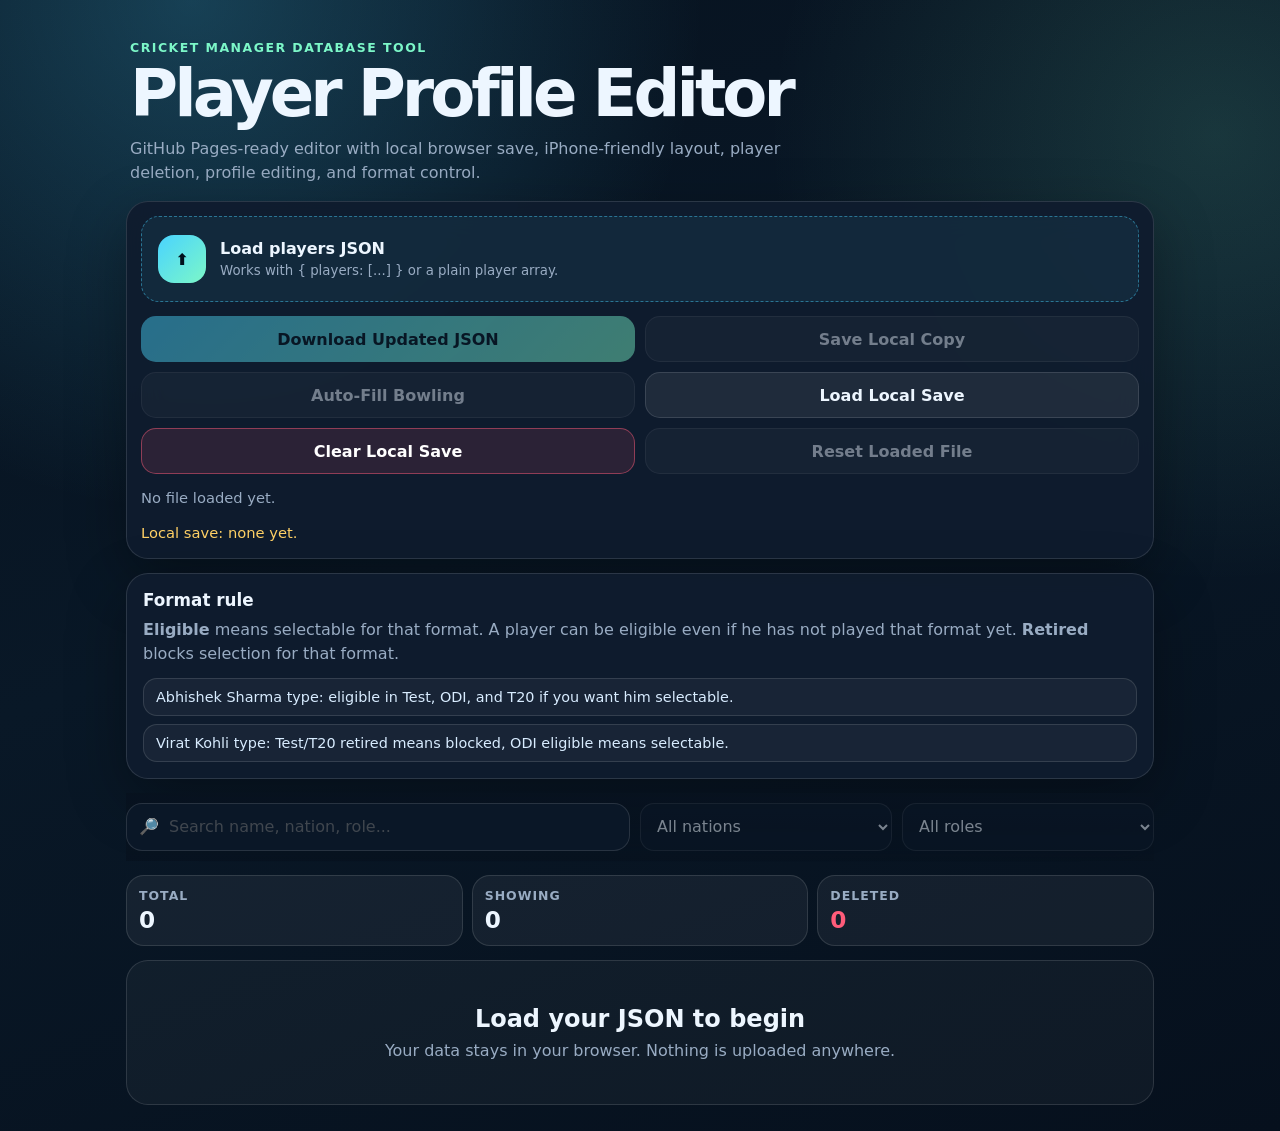
<file: index.html>
<!DOCTYPE html>
<html lang="en">
<head>
  <meta charset="UTF-8" />
  <meta name="viewport" content="width=device-width, initial-scale=1.0, viewport-fit=cover" />
  <meta name="theme-color" content="#07121f" />
  <title>Cricket Player Profile Editor</title>
  <link rel="stylesheet" href="style.css" />
</head>
<body>
  <div class="app-shell">
    <header class="hero">
      <div>
        <p class="eyebrow">Cricket Manager Database Tool</p>
        <h1>Player Profile Editor</h1>
        <p class="subtext">
          GitHub Pages-ready editor with local browser save, iPhone-friendly layout, player deletion, profile editing, and format control.
        </p>
      </div>
    </header>

    <main>
      <section class="panel upload-panel">
        <label class="file-picker" for="jsonFile">
          <span class="file-icon">⬆</span>
          <span>
            <strong>Load players JSON</strong>
            <small>Works with { players: [...] } or a plain player array.</small>
          </span>
        </label>
        <input id="jsonFile" type="file" accept=".json,application/json" />

        <div class="action-grid">
          <button id="downloadBtn" class="primary-btn" disabled>Download Updated JSON</button>
          <button id="saveLocalBtn" class="secondary-btn" disabled>Save Local Copy</button>
          <button id="inferBowlingBtn" class="secondary-btn" disabled>Auto-Fill Bowling</button>
          <button id="loadLocalBtn" class="secondary-btn">Load Local Save</button>
          <button id="clearLocalBtn" class="danger-outline-btn">Clear Local Save</button>
          <button id="resetBtn" class="secondary-btn" disabled>Reset Loaded File</button>
        </div>

        <div id="fileStatus" class="status-line">No file loaded yet.</div>
        <div id="localStatus" class="local-status">Local save: checking...</div>
      </section>

      <section class="panel rule-panel">
        <h2>Format rule</h2>
        <p>
          <strong>Eligible</strong> means selectable for that format. A player can be eligible even if he has not played
          that format yet. <strong>Retired</strong> blocks selection for that format.
        </p>
        <div class="rule-examples">
          <span>Abhishek Sharma type: eligible in Test, ODI, and T20 if you want him selectable.</span>
          <span>Virat Kohli type: Test/T20 retired means blocked, ODI eligible means selectable.</span>
        </div>
      </section>

      <section class="tools">
        <div class="search-box">
          <span>🔎</span>
          <input id="searchInput" type="search" placeholder="Search name, nation, role..." disabled />
        </div>

        <select id="nationFilter" disabled>
          <option value="">All nations</option>
        </select>

        <select id="roleFilter" disabled>
          <option value="">All roles</option>
        </select>
      </section>

      <section class="summary-grid">
        <div class="summary-card">
          <span>Total</span>
          <strong id="totalCount">0</strong>
        </div>
        <div class="summary-card">
          <span>Showing</span>
          <strong id="shownCount">0</strong>
        </div>
        <div class="summary-card danger">
          <span>Deleted</span>
          <strong id="deletedCount">0</strong>
        </div>
      </section>

      <section id="playersList" class="players-list">
        <div class="empty-state">
          <h2>Load your JSON to begin</h2>
          <p>Your data stays in your browser. Nothing is uploaded anywhere.</p>
        </div>
      </section>
    </main>
  </div>

  <template id="playerCardTemplate">
    <article class="player-card">
      <div class="card-top">
        <div>
          <div class="id-pill"></div>
          <h3 class="card-title"></h3>
          <p class="card-meta"></p>
        </div>
        <button class="delete-btn" type="button">Delete Player</button>
      </div>

      <div class="editor-grid">
        <label>
          <span>Name</span>
          <input data-field="name" type="text" />
        </label>

        <label>
          <span>Full Name</span>
          <input data-field="fullName" type="text" />
        </label>

        <label>
          <span>Role</span>
          <select data-field="role">
            <option value="">—</option>
            <option value="batsman">batsman</option>
            <option value="bowler">bowler</option>
            <option value="all-rounder">all-rounder</option>
            <option value="wicketkeeper">wicketkeeper</option>
            <option value="wicketkeeper-batsman">wicketkeeper-batsman</option>
          </select>
        </label>

        <label>
          <span>Batting Hand</span>
          <select data-field="battingHand">
            <option value="">—</option>
            <option value="right">right</option>
            <option value="left">left</option>
          </select>
        </label>

        <label>
          <span>Bowling Hand</span>
          <select data-field="bowlingHand">
            <option value="">—</option>
            <option value="right">right</option>
            <option value="left">left</option>
          </select>
        </label>

        <label>
          <span>Bowling Type</span>
          <select data-field="bowlingType">
            <option value="">—</option>
            <option value="pace">pace</option>
            <option value="spin">spin</option>
          </select>
        </label>

        <label class="wide">
          <span>Bowling Style</span>
          <input data-field="bowlingStyle" type="text" list="bowlingStyles" />
        </label>
      </div>

      <div class="formats">
        <div class="format-heading">National Format Selection</div>

        <label>
          <span>Test</span>
          <select data-format="test">
            <option value="eligible">Eligible / Selectable</option>
            <option value="retired">Retired / Blocked</option>
            <option value="unavailable">Unavailable</option>
          </select>
        </label>

        <label>
          <span>ODI</span>
          <select data-format="odi">
            <option value="eligible">Eligible / Selectable</option>
            <option value="retired">Retired / Blocked</option>
            <option value="unavailable">Unavailable</option>
          </select>
        </label>

        <label>
          <span>T20</span>
          <select data-format="t20">
            <option value="eligible">Eligible / Selectable</option>
            <option value="retired">Retired / Blocked</option>
            <option value="unavailable">Unavailable</option>
          </select>
        </label>
      </div>
    </article>
  </template>

  <datalist id="bowlingStyles">
    <option value="Right-arm fast"></option>
    <option value="Right-arm fast-medium"></option>
    <option value="Right-arm medium-fast"></option>
    <option value="Right-arm medium"></option>
    <option value="Left-arm fast"></option>
    <option value="Left-arm fast-medium"></option>
    <option value="Left-arm medium-fast"></option>
    <option value="Left-arm medium"></option>
    <option value="Off Break"></option>
    <option value="Leg Break"></option>
    <option value="Legbreak googly"></option>
    <option value="Slow left-arm orthodox"></option>
    <option value="Left-arm wrist spin"></option>
  </datalist>

  <script src="app.js"></script>
</body>
</html>
</file>
<file: style.css>
:root {
  --bg: #07121f;
  --panel: rgba(15, 28, 46, 0.94);
  --panel-2: rgba(20, 38, 61, 0.96);
  --text: #edf6ff;
  --muted: #99acc3;
  --line: rgba(255, 255, 255, 0.12);
  --accent: #49d3ff;
  --accent-2: #7cf7c8;
  --danger: #ff5c7a;
  --warning: #ffd166;
  --input: #0a1727;
  --shadow: 0 20px 60px rgba(0, 0, 0, 0.32);
  --radius: 22px;
}

* {
  box-sizing: border-box;
}

html {
  min-height: 100%;
  background: var(--bg);
}

body {
  margin: 0;
  min-height: 100%;
  color: var(--text);
  font-family: Inter, ui-sans-serif, system-ui, -apple-system, BlinkMacSystemFont, "Segoe UI", sans-serif;
  background:
    radial-gradient(circle at 15% 0%, rgba(73, 211, 255, 0.24), transparent 32rem),
    radial-gradient(circle at 95% 12%, rgba(124, 247, 200, 0.14), transparent 28rem),
    linear-gradient(160deg, #07121f 0%, #091827 45%, #06101d 100%);
}

button,
input,
select {
  font: inherit;
}

button {
  -webkit-tap-highlight-color: transparent;
}

.app-shell {
  width: min(100%, 1060px);
  margin: 0 auto;
  padding: max(18px, env(safe-area-inset-top)) 16px max(26px, env(safe-area-inset-bottom));
}

.hero {
  padding: 22px 4px 16px;
}

.eyebrow {
  margin: 0 0 8px;
  color: var(--accent-2);
  font-size: 0.78rem;
  font-weight: 800;
  text-transform: uppercase;
  letter-spacing: 0.12em;
}

h1 {
  margin: 0;
  font-size: clamp(2rem, 9vw, 4.1rem);
  line-height: 0.92;
  letter-spacing: -0.06em;
}

.subtext {
  max-width: 680px;
  margin: 14px 0 0;
  color: var(--muted);
  line-height: 1.5;
}

.panel {
  border: 1px solid var(--line);
  border-radius: var(--radius);
  background: var(--panel);
  box-shadow: var(--shadow);
  backdrop-filter: blur(18px);
}

.upload-panel {
  display: grid;
  gap: 14px;
  padding: 14px;
}

.file-picker {
  display: flex;
  gap: 14px;
  align-items: center;
  min-height: 86px;
  padding: 16px;
  border: 1px dashed rgba(73, 211, 255, 0.45);
  border-radius: 18px;
  background: rgba(73, 211, 255, 0.07);
  cursor: pointer;
}

.file-picker strong,
.file-picker small {
  display: block;
}

.file-picker small {
  margin-top: 4px;
  color: var(--muted);
  line-height: 1.4;
}

.file-icon {
  display: grid;
  place-items: center;
  flex: 0 0 48px;
  width: 48px;
  height: 48px;
  border-radius: 16px;
  color: #00111b;
  background: linear-gradient(135deg, var(--accent), var(--accent-2));
  font-weight: 900;
}

#jsonFile {
  display: none;
}

.action-grid {
  display: grid;
  grid-template-columns: repeat(2, 1fr);
  gap: 10px;
}

.primary-btn,
.secondary-btn,
.danger-outline-btn,
.delete-btn {
  min-height: 46px;
  border-radius: 15px;
  font-weight: 800;
  cursor: pointer;
}

.primary-btn {
  color: #03101b;
  border: 0;
  background: linear-gradient(135deg, var(--accent), var(--accent-2));
}

.secondary-btn {
  color: var(--text);
  border: 1px solid var(--line);
  background: rgba(255, 255, 255, 0.07);
}

.danger-outline-btn {
  color: white;
  border: 1px solid rgba(255, 92, 122, 0.48);
  background: rgba(255, 92, 122, 0.12);
}

.primary-btn:disabled,
.secondary-btn:disabled,
.danger-outline-btn:disabled {
  opacity: 0.45;
  cursor: not-allowed;
}

.status-line,
.local-status {
  color: var(--muted);
  font-size: 0.92rem;
  line-height: 1.4;
}

.local-status.has-save {
  color: var(--accent-2);
}

.local-status.no-save {
  color: var(--warning);
}

.rule-panel {
  margin-top: 14px;
  padding: 16px;
}

.rule-panel h2 {
  margin: 0 0 8px;
  font-size: 1.05rem;
}

.rule-panel p {
  margin: 0;
  color: var(--muted);
  line-height: 1.5;
}

.rule-examples {
  display: grid;
  gap: 8px;
  margin-top: 12px;
}

.rule-examples span {
  padding: 10px 12px;
  border: 1px solid var(--line);
  border-radius: 14px;
  color: #d8ecff;
  background: rgba(255, 255, 255, 0.045);
  font-size: 0.9rem;
}

.tools {
  position: sticky;
  top: 0;
  z-index: 10;
  display: grid;
  grid-template-columns: minmax(0, 1.5fr) minmax(120px, 0.75fr) minmax(120px, 0.75fr);
  gap: 10px;
  margin: 14px 0;
  padding: 10px 0;
  background: linear-gradient(180deg, rgba(7, 18, 31, 0.98), rgba(7, 18, 31, 0.82));
  backdrop-filter: blur(18px);
}

.search-box {
  display: flex;
  align-items: center;
  gap: 8px;
  min-width: 0;
  padding: 0 12px;
  min-height: 48px;
  border: 1px solid var(--line);
  border-radius: 16px;
  background: var(--input);
}

.search-box input {
  width: 100%;
  min-width: 0;
  border: 0;
  outline: 0;
  color: var(--text);
  background: transparent;
}

.tools select,
.editor-grid input,
.editor-grid select,
.formats select {
  width: 100%;
  min-height: 46px;
  border: 1px solid var(--line);
  border-radius: 14px;
  outline: 0;
  color: var(--text);
  background: var(--input);
  padding: 0 12px;
}

.tools select:disabled,
.search-box input:disabled {
  opacity: 0.5;
}

.summary-grid {
  display: grid;
  grid-template-columns: repeat(3, 1fr);
  gap: 9px;
  margin-bottom: 14px;
}

.summary-card {
  padding: 12px;
  border: 1px solid var(--line);
  border-radius: 18px;
  background: rgba(255, 255, 255, 0.055);
}

.summary-card span,
.summary-card strong {
  display: block;
}

.summary-card span {
  color: var(--muted);
  font-size: 0.78rem;
  font-weight: 800;
  text-transform: uppercase;
  letter-spacing: 0.08em;
}

.summary-card strong {
  margin-top: 3px;
  font-size: 1.45rem;
}

.summary-card.danger strong {
  color: var(--danger);
}

.players-list {
  display: grid;
  gap: 14px;
}

.empty-state {
  padding: 44px 20px;
  text-align: center;
  border: 1px solid var(--line);
  border-radius: var(--radius);
  background: rgba(255, 255, 255, 0.04);
}

.empty-state h2 {
  margin: 0 0 8px;
}

.empty-state p {
  margin: 0;
  color: var(--muted);
}

.player-card {
  border: 1px solid var(--line);
  border-radius: var(--radius);
  background: var(--panel-2);
  box-shadow: 0 16px 36px rgba(0, 0, 0, 0.18);
  overflow: hidden;
}

.card-top {
  display: flex;
  gap: 12px;
  justify-content: space-between;
  align-items: flex-start;
  padding: 15px;
  border-bottom: 1px solid var(--line);
}

.id-pill {
  display: inline-flex;
  align-items: center;
  min-height: 24px;
  padding: 0 9px;
  border-radius: 999px;
  color: #07121f;
  background: var(--accent-2);
  font-size: 0.77rem;
  font-weight: 900;
}

.card-title {
  margin: 9px 0 4px;
  font-size: 1.18rem;
  letter-spacing: -0.02em;
}

.card-meta {
  margin: 0;
  color: var(--muted);
  font-size: 0.9rem;
}

.delete-btn {
  flex: 0 0 auto;
  min-height: 38px;
  padding: 0 12px;
  color: white;
  background: rgba(255, 92, 122, 0.18);
  border: 1px solid rgba(255, 92, 122, 0.38);
}

.editor-grid {
  display: grid;
  grid-template-columns: repeat(2, minmax(0, 1fr));
  gap: 12px;
  padding: 15px;
}

.editor-grid label,
.formats label {
  display: grid;
  gap: 7px;
  min-width: 0;
}

.editor-grid label span,
.formats label span {
  color: var(--muted);
  font-size: 0.74rem;
  font-weight: 900;
  text-transform: uppercase;
  letter-spacing: 0.08em;
}

.editor-grid .wide {
  grid-column: 1 / -1;
}

.formats {
  display: grid;
  grid-template-columns: repeat(3, minmax(0, 1fr));
  gap: 10px;
  padding: 15px;
  border-top: 1px solid var(--line);
  background: rgba(0, 0, 0, 0.09);
}

.format-heading {
  grid-column: 1 / -1;
  color: var(--accent);
  font-size: 0.8rem;
  font-weight: 900;
  text-transform: uppercase;
  letter-spacing: 0.09em;
}

.dirty {
  outline: 2px solid rgba(73, 211, 255, 0.45);
}

@media (max-width: 640px) {
  .app-shell {
    padding-left: 12px;
    padding-right: 12px;
  }

  .action-grid,
  .tools,
  .editor-grid,
  .formats {
    grid-template-columns: 1fr;
  }

  .tools {
    top: env(safe-area-inset-top);
  }

  .summary-grid {
    grid-template-columns: repeat(3, minmax(0, 1fr));
  }

  .summary-card {
    padding: 10px;
  }

  .summary-card strong {
    font-size: 1.22rem;
  }

  .card-top {
    align-items: stretch;
    flex-direction: column;
  }

  .delete-btn {
    width: 100%;
  }
}

/* iPhone 15 Pro width is 393px. */
@media (max-width: 430px) {
  h1 {
    font-size: 2.35rem;
  }

  .subtext {
    font-size: 0.95rem;
  }

  .file-picker {
    align-items: flex-start;
  }

  .file-icon {
    flex-basis: 42px;
    width: 42px;
    height: 42px;
  }

  .summary-card span {
    font-size: 0.66rem;
  }
}
</file>
